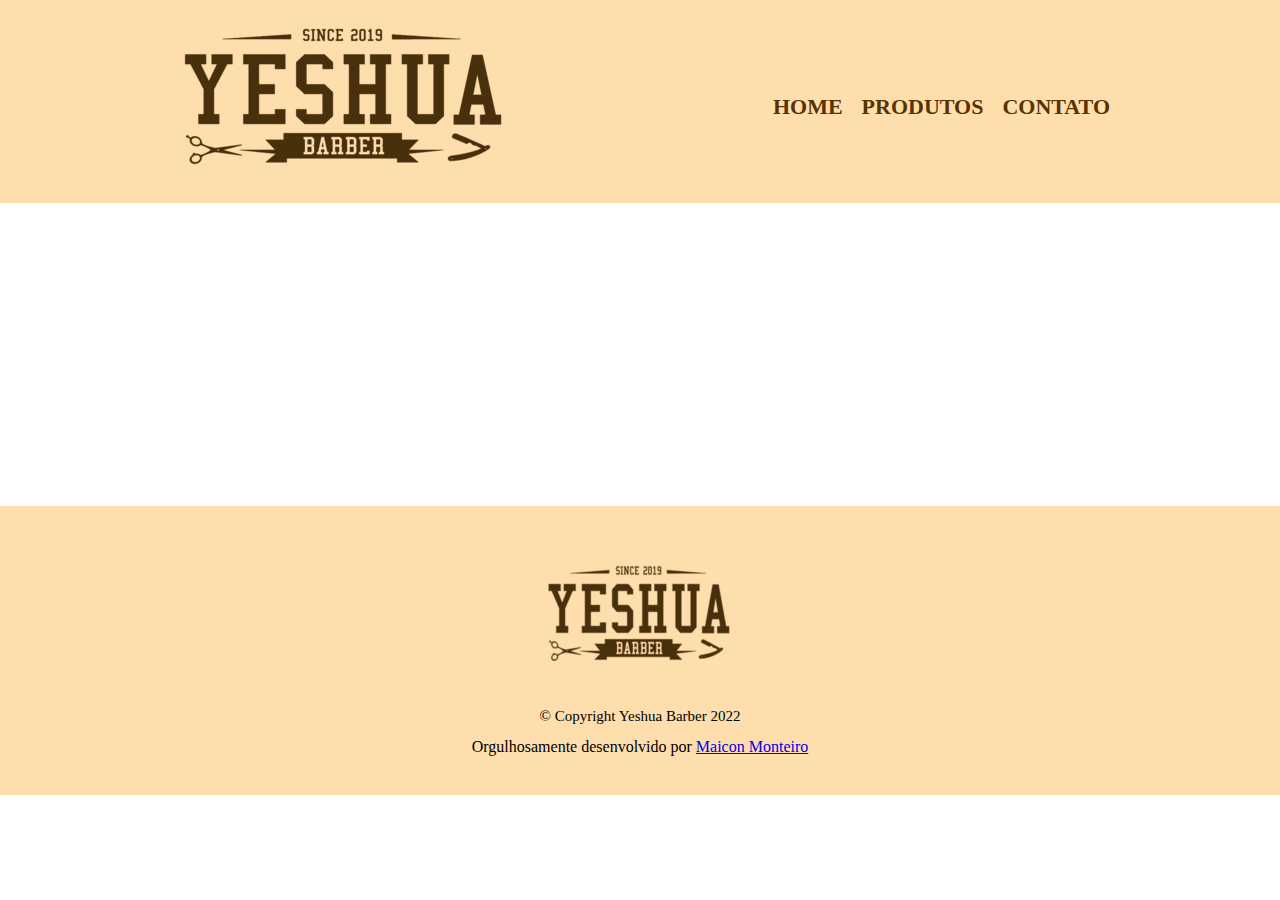
<file: index.html>
<!DOCTYPE html>

<html>
	<head>
		<meta charset="UTF-8">
		<title>Barbearia Yeshua</title>

		<link rel="stylesheet" href="reset.css">
		<link rel="stylesheet" href="style.css">
	</head>
	<body>
		<header>
			<div class="caixa">
			<h1><img src="logo.png"></h1>

				<nav>
					<ul>
						<li><a href="index.html">home</a></li>
						<li><a href="produtos.html">produtos</a></li>
						<li><a href="contato.html">contato</a></li>
					</ul>
				</nav>
			</div>
		</header>
		<div class="video-intro">
			<center>
				<iframe width="600" height="300" align="center" src="https://www.youtube.com/embed/aeO3t9723NA" title="YouTube video player" frameborder="0" allow="accelerometer; autoplay; clipboard-write; encrypted-media; gyroscope; picture-in-picture" allowfullscreen></iframe>
			</center>
		</div>
		<footer>
			<img src="logoRodape.png">
			<p class="copyright">&#169; Copyright Yeshua Barber 2022<br><br></p>
			<p class="credito">Orgulhosamente desenvolvido por <a href="https://www.linkedin.com/in/maicon-monteiro-5a5a38138/">Maicon Monteiro</a></p>
		</footer>
	</body>
</html>
</file>
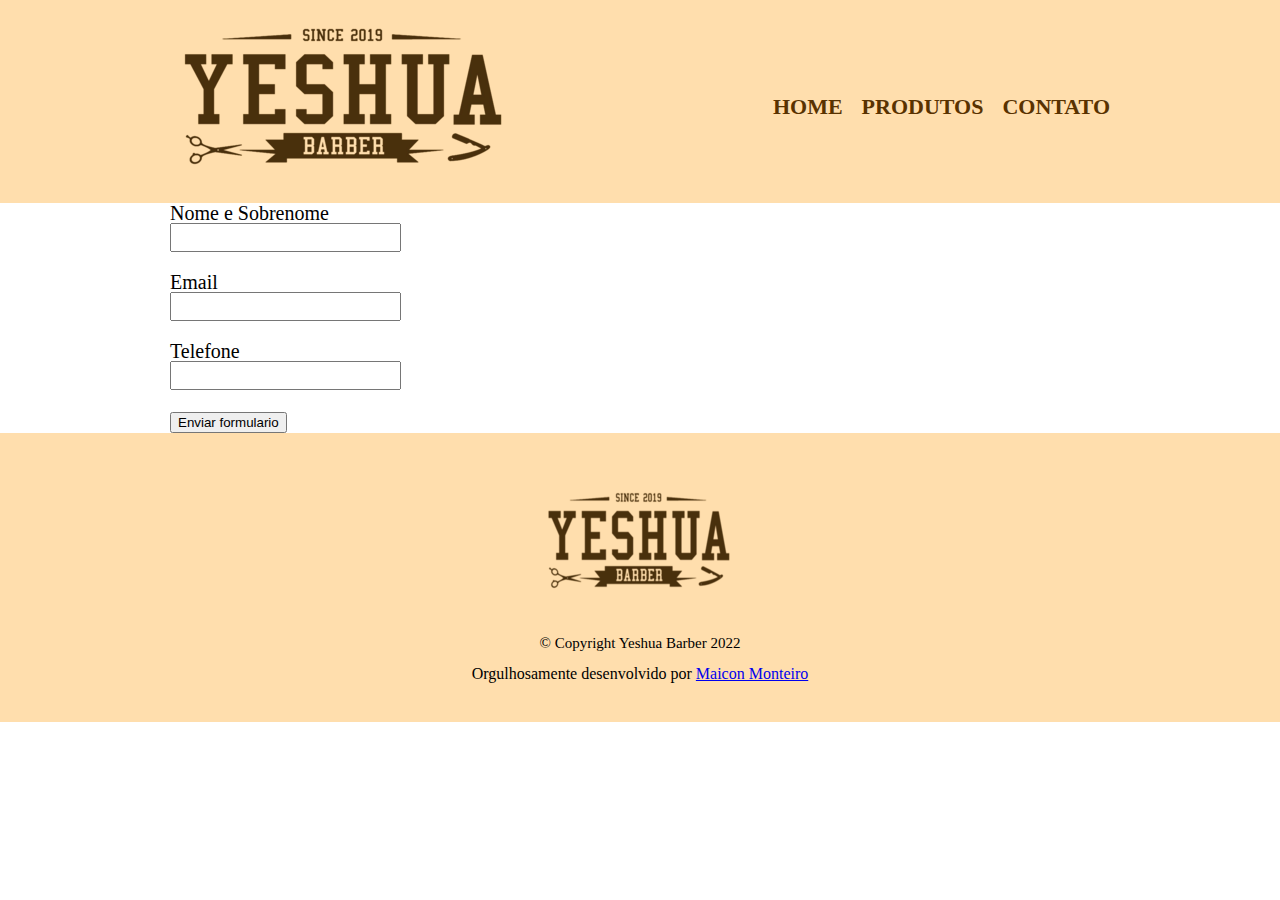
<file: contato.html>
<!DOCTYPE html>

<html>
	<head>
		<meta charset="UTF-8">
		<title>contatos - Yeshua Barber</title>

		<link rel="stylesheet" href="reset.css">
		<link rel="stylesheet" href="style.css">
	</head>
	<body>
		<header>
			<div class="caixa">
			<h1><img src="logo.png"></h1>

				<nav>
					<ul>
						<li><a href="index.html">home</a></li>
						<li><a href="produtos.html">produtos</a></li>
						<li><a href="contato.html">contato</a></li>
					</ul>
				</nav>
			</div>
		</header>
		<main class="maincontato">
			<label for="nomesobrenome">Nome e Sobrenome</label>
			<input class="inputformulario" type="text" id="nomesobrenome">

			<label for="email">Email</label>
			<input class="inputformulario" type="text" id="email">

			<label for="telefone">Telefone</label>
			<input class="inputformulario" type="telefone" id="telefone">

			<input type="submit" value="Enviar formulario">
		</main>
		<footer>
			<img src="logoRodape.png">
			<p class="copyright">&#169; Copyright Yeshua Barber 2022<br><br></p>
			<p class="credito">Orgulhosamente desenvolvido por <a href="https://www.linkedin.com/in/maicon-monteiro-5a5a38138/">Maicon Monteiro</a></p>
		</footer>
	</body>
</html>
</file>
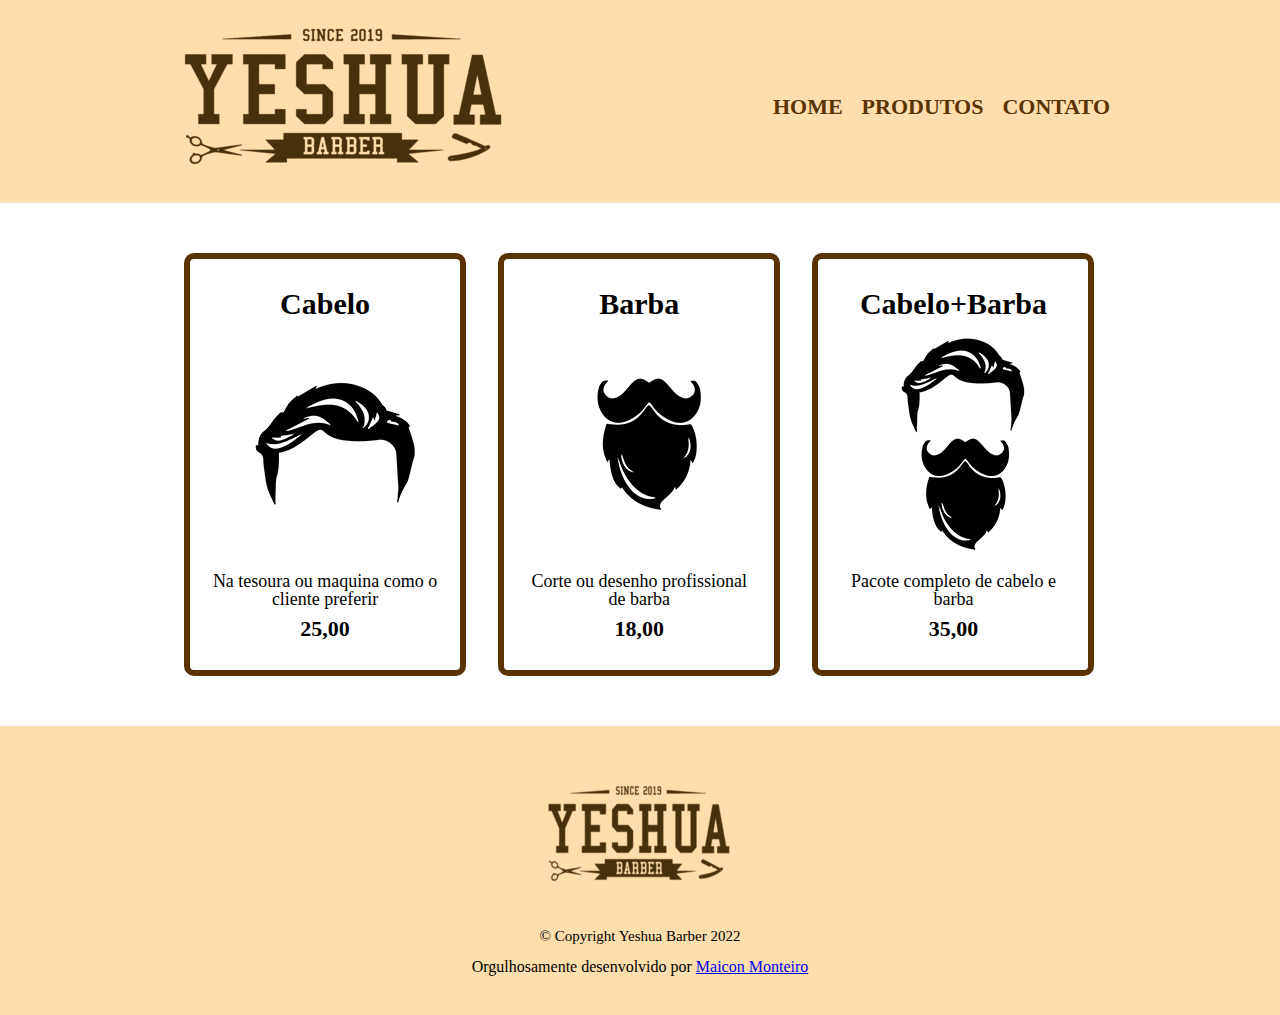
<file: produtos.html>
<!DOCTYPE html>

<html>
	<head>
		<meta charset="UTF-8">
		<title>produtos - Yeshua Barber</title>

		<link rel="stylesheet" href="reset.css">
		<link rel="stylesheet" href="style.css">
	</head>
	<body>
		<header>
			<div class="caixa">
			<h1><img src="logo.png"></h1>

				<nav>
					<ul>
						<li><a href="index.html">home</a></li>
						<li><a href="produtos.html">produtos</a></li>
						<li><a href="contato.html">contato</a></li>
					</ul>
				</nav>
			</div>
		</header>
		<main>
			<ul class="produtos">
				<li>
					<h2>Cabelo</h2>
					<img src="cabelo.jpg">
					<p class="produto-descricao">Na tesoura ou maquina como o cliente preferir</p>
					<p class="produto-preco">25,00</p>
				</li>
				<li>
					<h2>Barba</h2>
					<img src="barba.jpg">
					<p class="produto-descricao">Corte ou desenho profissional de barba</p>
					<p class="produto-preco">18,00</p>
				</li>
				<li>
					<h2>Cabelo+Barba</h2>
					<img src="cabelo+barba.jpg">
					<p class="produto-descricao">Pacote completo de cabelo e barba</p>
					<p class="produto-preco">35,00</p>
				</li>
			</ul>
		</main>
		<footer>
			<img src="logoRodape.png">
			<p class="copyright">&#169; Copyright Yeshua Barber 2022<br><br></p>
			<p class="credito">Orgulhosamente desenvolvido por <a href="https://www.linkedin.com/in/maicon-monteiro-5a5a38138/">Maicon Monteiro</a></p>
		</footer>
	</body>
</html>
</file>
<file: style.css>
header {
	 background: #FFDEAD
 }

 .caixa {
 	position: relative;
 	width: 940px;
 	margin: 0 auto;
 }

 .produtos {
 	width: 940px;
 	margin: 0 auto;
 	padding: 50px 0;
 }

 .produtos li {
 	display: inline-block;
 	text-align: center;
 	width: 30%;
 	vertical-align: top;
 	margin: 0 1.5%;
 	padding: 30px 20px;
 	box-sizing: border-box;
 	border-color: #593200;
 	border-width: 6px;
 	border-style: solid;
 	border-radius: 10px;
 }

 .produtos li:hover {
 	border-color: #C78C19;

 }

 .produtos li:hover h2 {
 	font-size: 35px;
 }

	 
.produtos li:active {
	border-color: green;

}

 .produtos h2 {
 	font-size: 30px;
 	font-weight: bold;
 }

 .produto-descricao {
 	font-size: 18px;
 }

 .produto-preco {
 	font-size: 22px;
 	font-weight: bold;
 	margin-top: 10px;

 }

nav {
	position: absolute;
	top: 6rem;
    right: 0;
}
 
nav li {
	display: inline;
	margin: 0 0 0 15px;
 }

nav a {
	text-transform: uppercase;
	color: #593200;
	font-weight: bold;
	font-size: 22px;
	text-decoration: none;
}

nav a:hover {
	color: #C78C19;
	text-decoration: underline;
}

footer {
	background:#FFDEAD;
	text-align: center;
	padding: 40px 0;
}

.copyright {
	font-size: 15px;
	margin: 20px 0 0;
}

.credito {
	font-size: 20;
	text-decoration: none;
}

.maincontato {
	width: 940px;
	margin: 0 auto;
	font-size: 20px;
}

form {
	margin: 40px 0;
}

.inputformulario {
	display: block;
	margin: 0 0 20px;
	padding: 5px 25px;
}
</file>
